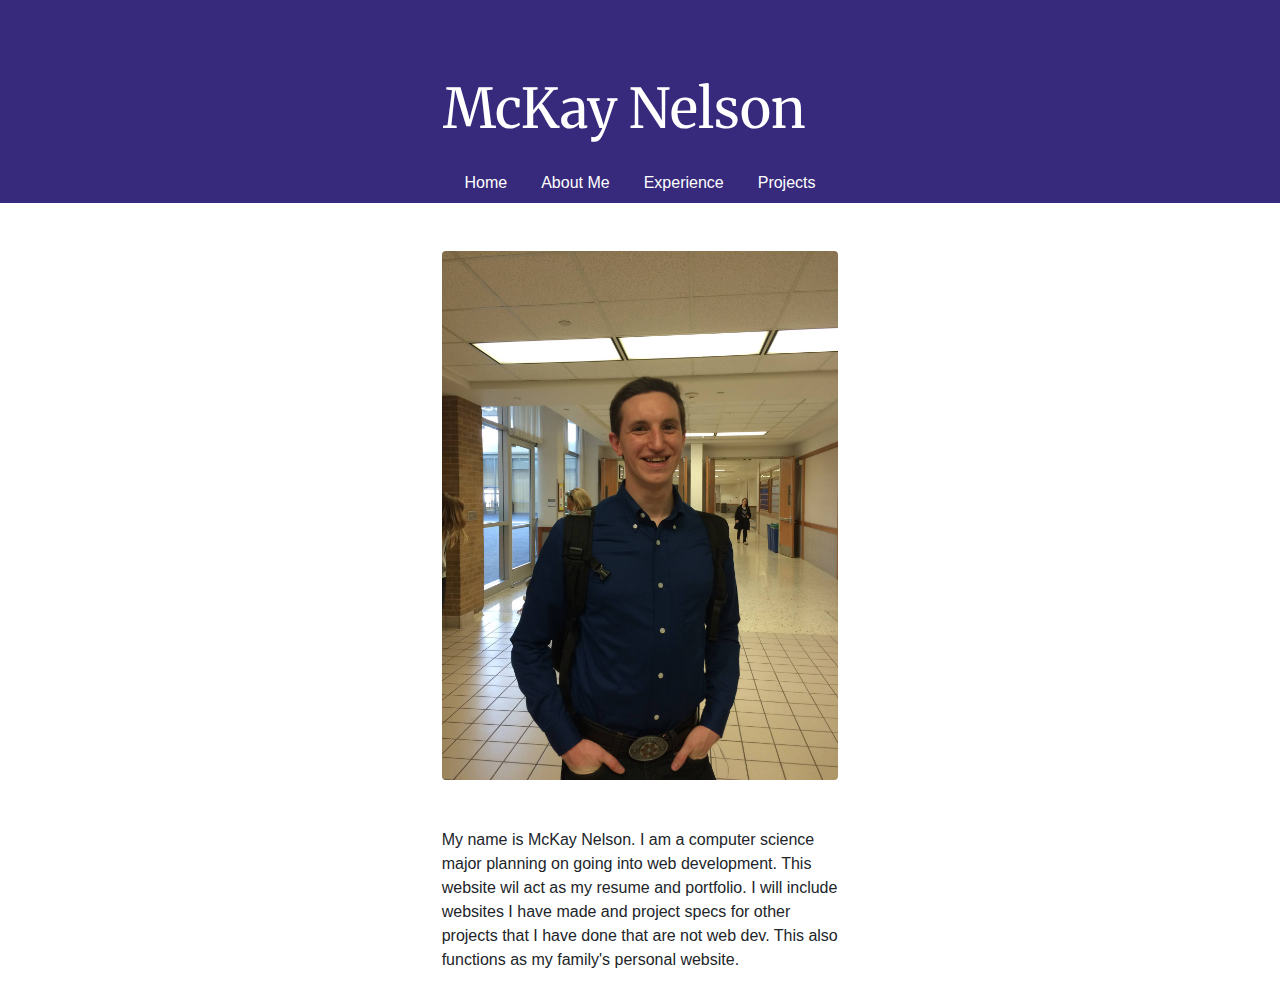
<file: index.html>
<!DOCTYPE html>
<html>
<head>
    <title>McKay Nelson</title>
    <link href="https://fonts.googleapis.com/css?family=Merriweather" rel="stylesheet">
    <link rel="stylesheet" href="https://maxcdn.bootstrapcdn.com/bootstrap/4.0.0/css/bootstrap.min.css" integrity="sha384-Gn5384xqQ1aoWXA+058RXPxPg6fy4IWvTNh0E263XmFcJlSAwiGgFAW/dAiS6JXm" crossorigin="anonymous">
    <script src="https://code.jquery.com/jquery-3.2.1.slim.min.js" integrity="sha384-KJ3o2DKtIkvYIK3UENzmM7KCkRr/rE9/Qpg6aAZGJwFDMVNA/GpGFF93hXpG5KkN" crossorigin="anonymous"></script>
    <script src="https://cdnjs.cloudflare.com/ajax/libs/popper.js/1.12.9/umd/popper.min.js" integrity="sha384-ApNbgh9B+Y1QKtv3Rn7W3mgPxhU9K/ScQsAP7hUibX39j7fakFPskvXusvfa0b4Q" crossorigin="anonymous"></script>
    <script src="https://maxcdn.bootstrapcdn.com/bootstrap/4.0.0/js/bootstrap.min.js" integrity="sha384-JZR6Spejh4U02d8jOt6vLEHfe/JQGiRRSQQxSfFWpi1MquVdAyjUar5+76PVCmYl" crossorigin="anonymous"></script>
    <link href="https://use.fontawesome.com/releases/v5.0.6/css/all.css" rel="stylesheet">
    <link rel="stylesheet" href="creative.css"/>
</head>
<body>
<nav class="mb-5 pt-3">
    <div class="mx-auto">
        <h1 class="mx-auto" id="header">McKay Nelson</h1>
    </div>
    <ul class="nav nav-tabs justify-content-center">
        <li class="nav-item">
            <a class="nav-link" href="/index.html">Home</a>
        </li>
        <li class="nav-item">
            <a class="nav-link" href="/about.html">About Me</a>
        </li>
        <li class="nav-item">
            <a class="nav-link" href="/experience.html">Experience</a>
        </li>

        <li class="nav-item">
            <a class="nav-link" href="/projects.html">Projects</a>
        </li>
        <!--<li class="nav-item dropdown">-->
            <!--<a class="nav-link dropdown-toggle" data-toggle="dropdown" href="#" role="button" aria-haspopup="true" aria-expanded="false">Family</a>-->
            <!--<div class="dropdown-menu">-->
                <!--<a class="dropdown-item" href="/budget.html">Budget</a>-->
                <!--<a class="dropdown-item" href="/calendar.html">Calendar</a>-->
                <!--<a class="dropdown-item" href="/photos.html">Photos</a>-->
                <!--<div class="dropdown-divider"></div>-->
                <!--<a class="dropdown-item" href="/login.html">Sign In</a>-->
                <!--<a class="dropdown-item" href="/request.html">Request Family Account</a>-->
            <!--</div>-->
        <!--</li>-->
    </ul>
</nav>
<div class="col-4 mx-auto">
    <img class="home-image mb-5 rounded" src="/images/me.jpg" alt="I wish I was still this thin"/>
    <p>
        My name is McKay Nelson. I am a computer science major planning on going into web development.
        This website wil act as my resume and portfolio. I will include websites I have made and project specs for
        other projects that I have done that are not web dev. This also functions as my family's personal website.
    </p>
</div>
</body>
</html>
</file>
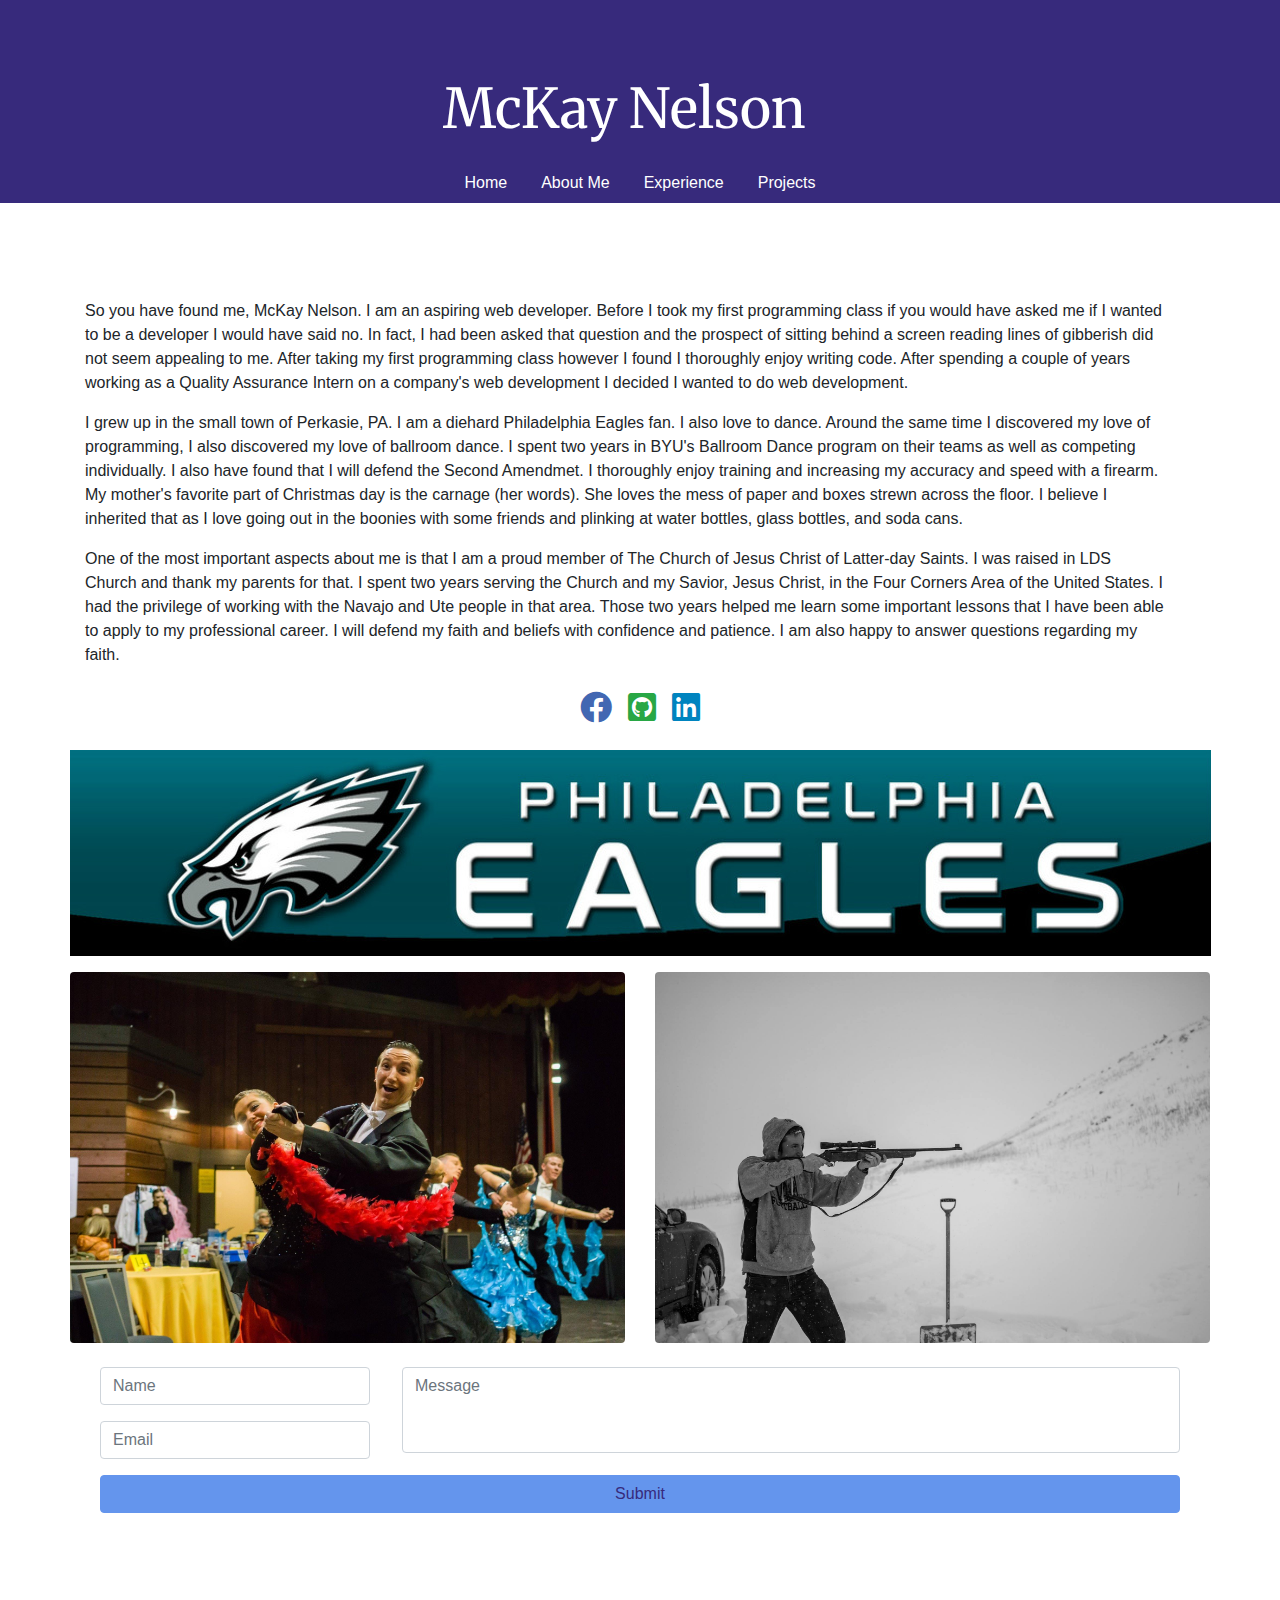
<file: about.html>
<!DOCTYPE html>
<html>
<head>
    <title>McKay Nelson</title>
    <link href="https://fonts.googleapis.com/css?family=Merriweather" rel="stylesheet">
    <link rel="stylesheet" href="https://maxcdn.bootstrapcdn.com/bootstrap/4.0.0/css/bootstrap.min.css" integrity="sha384-Gn5384xqQ1aoWXA+058RXPxPg6fy4IWvTNh0E263XmFcJlSAwiGgFAW/dAiS6JXm" crossorigin="anonymous">
    <script src="https://code.jquery.com/jquery-3.2.1.slim.min.js" integrity="sha384-KJ3o2DKtIkvYIK3UENzmM7KCkRr/rE9/Qpg6aAZGJwFDMVNA/GpGFF93hXpG5KkN" crossorigin="anonymous"></script>
    <script src="https://cdnjs.cloudflare.com/ajax/libs/popper.js/1.12.9/umd/popper.min.js" integrity="sha384-ApNbgh9B+Y1QKtv3Rn7W3mgPxhU9K/ScQsAP7hUibX39j7fakFPskvXusvfa0b4Q" crossorigin="anonymous"></script>
    <script src="https://maxcdn.bootstrapcdn.com/bootstrap/4.0.0/js/bootstrap.min.js" integrity="sha384-JZR6Spejh4U02d8jOt6vLEHfe/JQGiRRSQQxSfFWpi1MquVdAyjUar5+76PVCmYl" crossorigin="anonymous"></script>
    <link href="https://use.fontawesome.com/releases/v5.0.6/css/all.css" rel="stylesheet">
    <link rel="stylesheet" href="creative.css"/>
</head>
<body>
<nav class="mb-5 pt-3">
    <div class="mx-auto">
        <h1 class="mx-auto" id="header">McKay Nelson</h1>
    </div>
    <ul class="nav nav-tabs justify-content-center">
        <li class="nav-item">
            <a class="nav-link" href="/index.html">Home</a>
        </li>
        <li class="nav-item">
            <a class="nav-link" href="/about.html">About Me</a>
        </li>
        <li class="nav-item">
            <a class="nav-link" href="/experience.html">Experience</a>
        </li>

        <li class="nav-item">
            <a class="nav-link" href="/projects.html">Projects</a>
        </li>
        <!--<li class="nav-item dropdown">-->
            <!--<a class="nav-link dropdown-toggle" data-toggle="dropdown" href="#" role="button" aria-haspopup="true"-->
               <!--aria-expanded="false">Family</a>-->
            <!--<div class="dropdown-menu">-->
                <!--<a class="dropdown-item" href="/budget.html">Budget</a>-->
                <!--<a class="dropdown-item" href="/calendar.html">Calendar</a>-->
                <!--<a class="dropdown-item" href="/photos.html">Photos</a>-->
                <!--<div class="dropdown-divider"></div>-->
                <!--<a class="dropdown-item" href="/login.html">Sign In</a>-->
                <!--<a class="dropdown-item" href="/request.html">Request Family Account</a>-->
            <!--</div>-->
        <!--</li>-->
    </ul>
</nav>
<div class="container">
    <div class="row pt-5 col-12">
        <p>
            So you have found me, McKay Nelson. I am an aspiring web developer. Before I took my first programming class
            if you would have asked me if I wanted to be a developer I would have said no. In fact, I had been asked that
            question and the prospect of sitting behind a screen reading lines of gibberish did not seem appealing to me.
            After taking my first programming class however I found I thoroughly enjoy writing code. After spending a couple
            of years working as a Quality Assurance Intern on a company's web development I decided I wanted to do web
            development.
        </p>
        <p>
            I grew up in the small town of Perkasie, PA. I am a diehard Philadelphia Eagles fan. I also love to dance.
            Around the same time I discovered my love of programming, I also discovered my love of ballroom dance. I spent
            two years in BYU's Ballroom Dance program on their teams as well as competing individually. I also have found
            that I will defend the Second Amendmet. I thoroughly enjoy training and increasing my accuracy and speed with
            a firearm. My mother's favorite part of Christmas day is the carnage (her words). She loves the mess of paper
            and boxes strewn across the floor. I believe I inherited that as I love going out in the boonies with some
            friends and plinking at water bottles, glass bottles, and soda cans.
        </p>
        <p>
            One of the most important aspects about me is that I am a proud member of The Church of Jesus Christ of
            Latter-day Saints. I was raised in LDS Church and thank my parents for that. I spent two years serving the
            Church and my Savior, Jesus Christ, in the Four Corners Area of the United States. I had the privilege of
            working with the Navajo and Ute people in that area. Those two years helped me learn some important lessons
            that I have been able to apply to my professional career. I will defend my faith and beliefs with confidence
            and patience. I am also happy to answer questions regarding my faith.
        </p>
    </div>
    <div class="row col-2 mx-auto justify-content-center">
        <a class="m-2" href="https://www.facebook.com/mckay.nelson.5">
            <i class="fab fa-facebook fa-2x"></i>
        </a>
        <a class="m-2" href="https://github.com/yakcmnoslen">
            <i class="fab fa-github-square fa-2x"></i>
        </a>
        <a class="m-2" href="https://www.linkedin.com/in/mckay-nelson-35216881/">
            <i class="fab fa-linkedin fa-2x"></i>
        </a>
    </div>
    <div class="row my-3">
        <img src="/images/eagles-banner.jpg"/>
    </div>
    <div class="row mb-2">
        <div class="col-6 pl-0">
            <img src="/images/dancing-me.jpg" class="about-img mr-0 rounded"/>
        </div>
        <div class="col-6 pr-0">
            <img src="/images/shooting-me.jpg" class="about-img mr-3 rounded"/>
        </div>
    </div>

    <form class="col-12 mb-5 pb-5">
        <div class="wrapper">
            <div class="info">
                <input type="text" class="form-control my-3" placeholder="Name">
                <input type="text" class="form-control my-3" placeholder="Email">
            </div>
            <div class="message mx-3">
                <textarea class="form-control m-3" placeholder="Message" rows="3"></textarea>
            </div>
        </div>
        <div class="justify-content-center">
            <button type="submit" class="btn btn-primary btn-block">Submit</button>
        </div>
    </form>
</div>
</body>
</html>
</file>
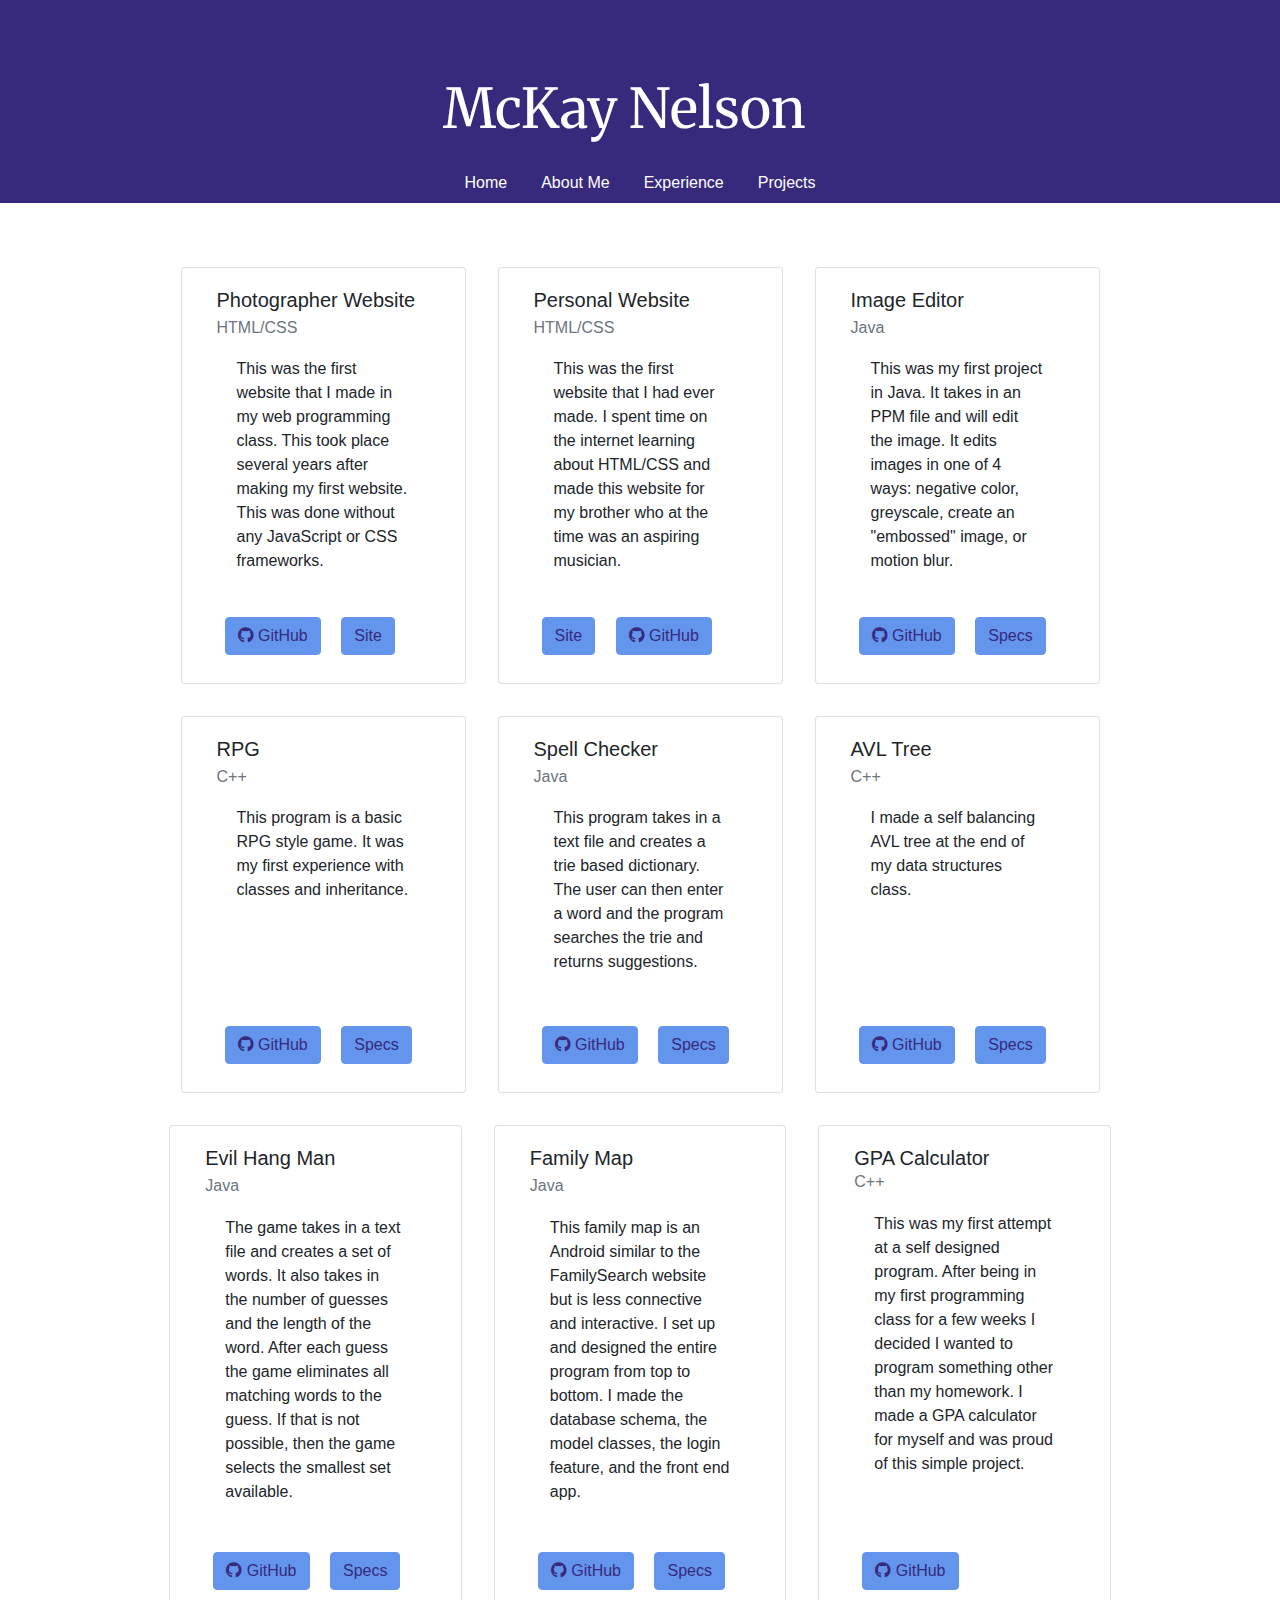
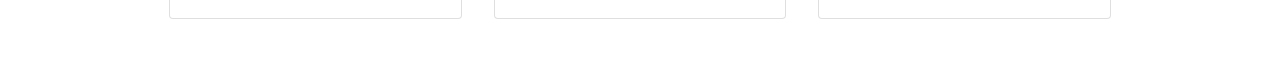
<file: projects.html>
<!DOCTYPE html>
<html>
<head>
    <title>McKay Nelson</title>
    <link href="https://fonts.googleapis.com/css?family=Merriweather" rel="stylesheet">
    <link rel="stylesheet" href="https://maxcdn.bootstrapcdn.com/bootstrap/4.0.0/css/bootstrap.min.css" integrity="sha384-Gn5384xqQ1aoWXA+058RXPxPg6fy4IWvTNh0E263XmFcJlSAwiGgFAW/dAiS6JXm" crossorigin="anonymous">
    <script src="https://code.jquery.com/jquery-3.2.1.slim.min.js" integrity="sha384-KJ3o2DKtIkvYIK3UENzmM7KCkRr/rE9/Qpg6aAZGJwFDMVNA/GpGFF93hXpG5KkN" crossorigin="anonymous"></script>
    <script src="https://cdnjs.cloudflare.com/ajax/libs/popper.js/1.12.9/umd/popper.min.js" integrity="sha384-ApNbgh9B+Y1QKtv3Rn7W3mgPxhU9K/ScQsAP7hUibX39j7fakFPskvXusvfa0b4Q" crossorigin="anonymous"></script>
    <script src="https://maxcdn.bootstrapcdn.com/bootstrap/4.0.0/js/bootstrap.min.js" integrity="sha384-JZR6Spejh4U02d8jOt6vLEHfe/JQGiRRSQQxSfFWpi1MquVdAyjUar5+76PVCmYl" crossorigin="anonymous"></script>
    <link href="https://use.fontawesome.com/releases/v5.0.6/css/all.css" rel="stylesheet">
    <link rel="stylesheet" href="creative.css"/>
</head>
<body>
<nav class="mb-5 pt-3">
    <div class="mx-auto">
        <h1 class="mx-auto" id="header">McKay Nelson</h1>
    </div>
    <ul class="nav nav-tabs justify-content-center">
        <li class="nav-item">
            <a class="nav-link" href="/index.html">Home</a>
        </li>
        <li class="nav-item">
            <a class="nav-link" href="/about.html">About Me</a>
        </li>
        <li class="nav-item">
            <a class="nav-link" href="/experience.html">Experience</a>
        </li>
        <li class="nav-item">
            <a class="nav-link" href="/projects.html">Projects</a>
        </li>
        <!--<li class="nav-item dropdown">-->
        <!--<a class="nav-link dropdown-toggle" data-toggle="dropdown" href="#" role="button" aria-haspopup="true" aria-expanded="false">Family</a>-->
        <!--<div class="dropdown-menu">-->
        <!--<a class="dropdown-item" href="/budget.html">Budget</a>-->
        <!--<a class="dropdown-item" href="/calendar.html">Calendar</a>-->
        <!--<a class="dropdown-item" href="/photos.html">Photos</a>-->
        <!--<div class="dropdown-divider"></div>-->
        <!--<a class="dropdown-item" href="/login.html">Sign In</a>-->
        <!--<a class="dropdown-item" href="/request.html">Request Family Account</a>-->
        <!--</div>-->
        <!--</li>-->
    </ul>
</nav>
<div class="container mb-5">
    <div class="row  justify-content-center">
        <div class="card col-3 m-3">
            <div class="card-body">
                <h5 class="card-title">Photographer Website</h5>
                <h6 class="card-subtitle text-muted">HTML/CSS</h6>
                <p class="card-body">
                    This was the first website that I made in my web programming class. This took place several years
                    after making my first website. This was done without any JavaScript or CSS frameworks.
                </p>
                <a href="#" class="btn btn-primary m-2"><i class="fab fa-github"></i> GitHub</a>
                <a href="#" class="btn btn-primary m-2">Site</a>
            </div>
        </div>
        <div class="card col-3 m-3">
            <div class="card-body">
                <h5 class="card-title">Personal Website</h5>
                <h6 class="card-subtitle text-muted">HTML/CSS</h6>
                <p class="card-body">
                    This was the first website that I had ever made. I spent time on the internet learning about
                    HTML/CSS and made this website for my brother who at the time was an aspiring musician.
                </p>
                <a href="#" class="btn btn-primary m-2">Site</a>
                <a href="#" class="btn btn-primary m-2"><i class="fab fa-github"></i> GitHub</a>
            </div>
        </div>
        <div class="card col-3 m-3">
            <div class="card-body">
                <h5 class="card-title">Image Editor</h5>
                <h6 class="card-subtitle text-muted">Java</h6>
                <p class="card-body">
                    This was my first project in Java. It takes in an PPM file and will edit the image. It edits images
                    in one of 4 ways: negative color, greyscale, create an "embossed" image, or motion blur.
                </p>
                <a href="#" class="btn btn-primary m-2"><i class="fab fa-github"></i> GitHub</a>
                <a href="#" class="btn btn-primary m-2">Specs</a>
            </div>
        </div>
    </div>
    <div class="row justify-content-center">
        <div class="card col-3 m-3">
            <div class="card-body">
                <h5 class="card-title">RPG</h5>
                <h6 class="card-subtitle text-muted">C++</h6>
                <p class="card-body mb-5">
                    This program is a basic RPG style game. It was my first experience with classes and inheritance.
                </p>
                <div class="mt-4 pt-5">
                    <a href="#" class="btn btn-primary m-2"><i class="fab fa-github"></i> GitHub</a>
                    <a href="#" class="btn btn-primary m-2">Specs</a>
                </div>
            </div>
        </div>
        <div class="card col-3 m-3">
            <div class="card-body">
                <h5 class="card-title">Spell Checker</h5>
                <h6 class="card-subtitle text-muted">Java</h6>
                <p class="card-body">
                    This program takes in a text file and creates a trie based dictionary.
                    The user can then enter a word and the program searches the trie and returns suggestions.
                </p>
                <div class="mt-4">
                    <a href="#" class="btn btn-primary m-2"><i class="fab fa-github"></i> GitHub</a>
                    <a href="#" class="btn btn-primary m-2">Specs</a>
                </div>
            </div>
        </div>
        <div class="card col-3 m-3">
            <div class="card-body">
                <h5 class="card-title">AVL Tree</h5>
                <h6 class="card-subtitle text-muted">C++</h6>
                <p class="card-body mb-5">
                    I made a self balancing AVL tree at the end of my data structures class.
                </p>
                <div class="mt-4 pt-5">
                    <a href="#" class="btn btn-primary m-2"><i class="fab fa-github"></i> GitHub</a>
                    <a href="#" class="btn btn-primary m-2">Specs</a>
                </div>
            </div>
        </div>
        <div class="row justify-content-center">
            <div class="card col-3 m-3">
                <div class="card-body">
                    <h5 class="card-title">Evil Hang Man</h5>
                    <h6 class="card-subtitle text-muted">Java</h6>
                    <p class="card-body">
                        The game takes in a text file and creates a
                        set of words. It also takes in the number of guesses and the length of the word. After each
                        guess the game eliminates all matching words to the guess. If that is not possible, then the
                        game selects the smallest set available.
                    </p>
                    <div class="mt-3 pt-1">
                        <a href="#" class="btn btn-primary m-2"><i class="fab fa-github"></i> GitHub</a>
                        <a href="#" class="btn btn-primary m-2">Specs</a>
                    </div>
                </div>
            </div>
            <div class="card col-3 m-3">
                <div class="card-body">
                    <h5 class="card-title">Family Map</h5>
                    <h6 class="card-subtitle text-muted">Java</h6>
                    <p class="card-body">
                        This family map is an Android similar to the FamilySearch website but is less connective and
                        interactive. I set up and designed the entire program from top to bottom. I made the database
                        schema, the model classes, the login feature, and the front end app.
                    </p>
                    <div class="mt-3 pt-1">
                        <a href="#" class="btn btn-primary m-2"><i class="fab fa-github"></i> GitHub</a>
                        <a href="#" class="btn btn-primary m-2">Specs</a>
                    </div>
                </div>
            </div>
            <div class="card col-3 m-3">
                <div class="card-body">
                    <h5 class="car-title">GPA Calculator</h5>
                    <h6 class="card-subtitle text-muted">C++</h6>
                    <p class="card-body">
                        This was my first attempt at a self designed program. After being in my first programming class
                        for a few weeks I decided I wanted to program something other than my homework. I made a GPA
                        calculator for myself and was proud of this simple project.
                    </p>
                    <div class="mt-5">
                        <a href="#" class="btn btn-primary m-2"><i class="fab fa-github"></i> GitHub</a>
                    </div>
                </div>
            </div>
        </div>
    </div>
</div>
</body>
</html>
</file>
<file: creative.css>
nav {
    background-color: #372a7c;
}

.nav-link {
    color: #ffffff;
}

/*.nav-link:active {*/
    /*border-color: #6495ed;*/
    /*border-style: solid;*/
/*}*/

.nav-tabs {
    border-bottom: none;
}

.nav-tabs .nav-link:hover {
    border-bottom: none;
    color: #6495ed;
    border-color: #6495ed;
}

.nav-tabs .nav-link:focus {
    border-bottom: none;
    color: #6495ed;
    border-color: #6495ed;
}

.nav-tabs .nav-item.show .nav-link {
    background-color: #6495ed;
    border-color: #372a7c;
    color: #372a7c;
}

#header {
    font-family: 'Merriweather', serif;
    font-size: 55px;
    font-weight: normal;
    padding-right: 40px;
    padding-left: 53px;
    margin-top: 60px;
    margin-bottom: 20px;
    width: 500px;
    display: block;
    color: #ffffff
}

.home-image {
    max-width: 100%;
    margin: auto;
}

.about-img {
    width: 100%;
    height: 100%;
}

.fa-facebook {
    color: #4267b2;
}

.fa-github-square {
    color: #28a745;
}

.fa-linkedin {
    color: #0084bf;
}

.wrapper {
    grid-template-columns: 1fr 3fr;
    grid-template-areas: "info message";
    display: grid;
}

.info {
    grid-area: info;
    display: block;
}

.message {
    grid-area: message;
    display: block;
}

.btn-primary {
    background-color: #6495ed;
    border-color: #6495ed;
    color: #372a7c;
}

.btn-primary:hover {
    color: #372a7c;
    background-color: #5077BD;
    border-color: #5077BD;
}

textarea {
    resize: none;
}
</file>
